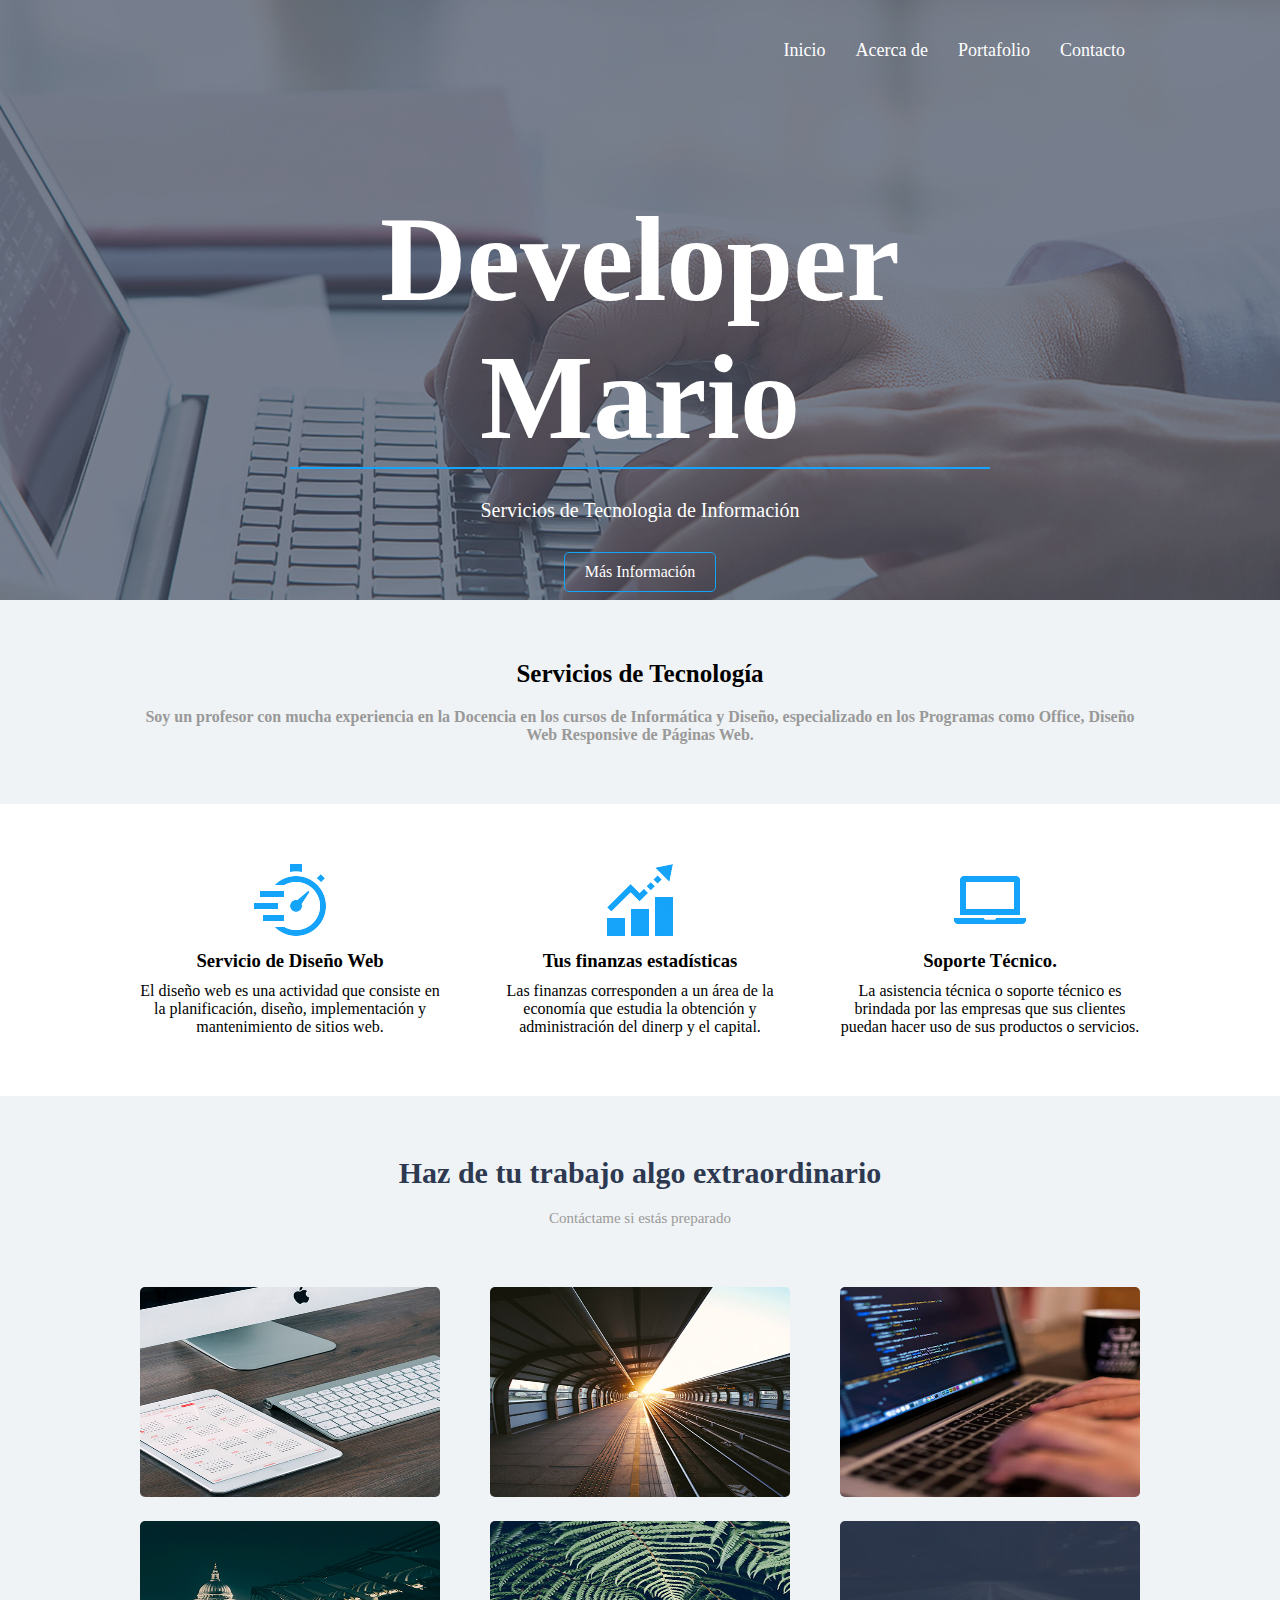
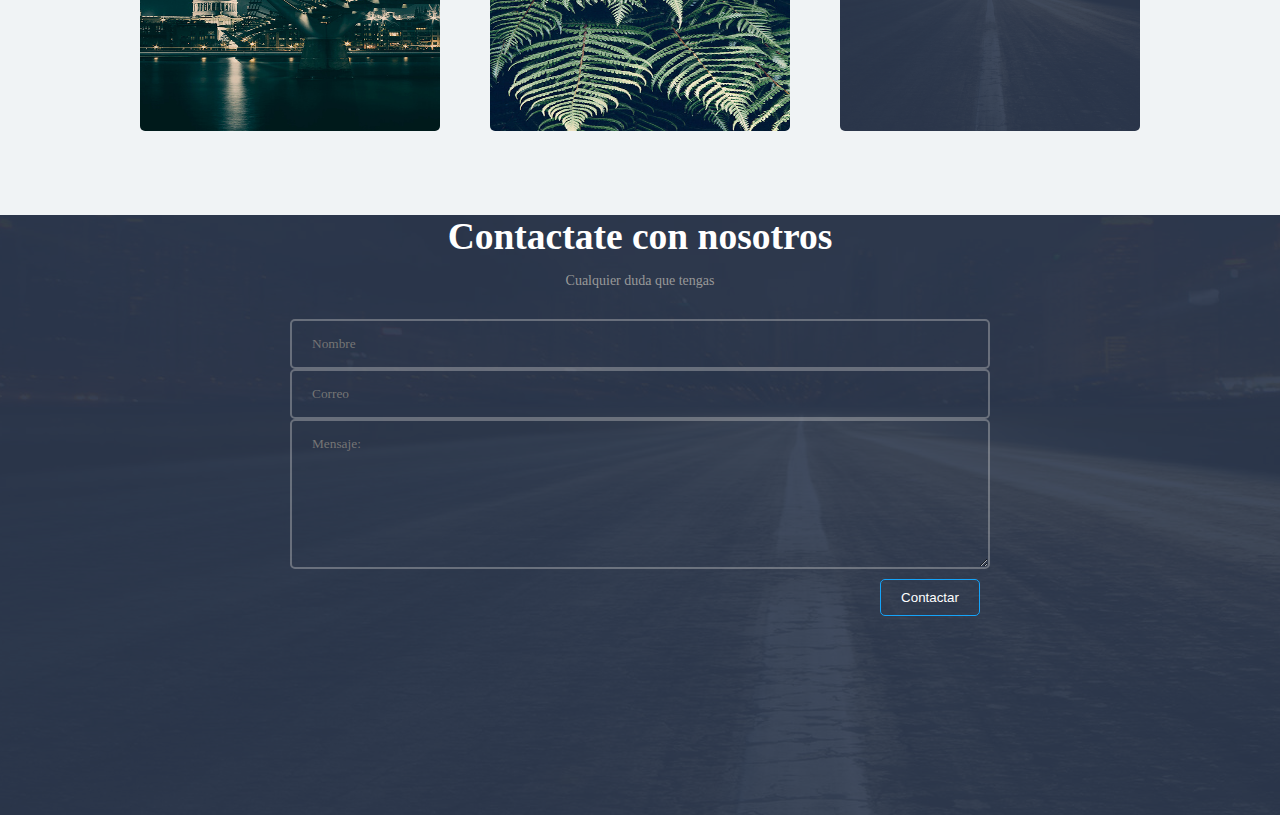
<file: index.html>
<!DOCTYPE html>
<html lang="es">
<head>
    <meta charset="UTF-8">
    <meta http-equiv="X-UA-Compatible" content="IE=edge">
    <meta name="viewport" content="width=device-width, initial-scale=1.0">
        <link rel="stylesheet" href="css/estilos.css">
    <title>Mario Jonathan | Especialista de Tecnología Web</title>
</head>
    <body>
        <header>
            <div class="contenedor">
                <nav class="menu">
                    <a href="">Inicio</a>
                    <a href="acerca.html">Acerca de</a>
                    <a href="portafolio.html">Portafolio</a>
                    <a href="contacto.html">Contacto</a>
                </nav>

                <div class="contenedor-header">
                    <h1 class="titulo-header">Developer Mario</h1>
                    <span class="linea-header"></span>
                    <h2 class="texto-header">Servicios de Tecnologia
                    <span class="desaparecer">
                    de Información</span></h2>
                    <a href="" class="action-header">Más Información</a>
                    
                </div>
            </div>
        </header>

        <main>
            <section class="quienes">
                <div class="contenedor">
                    <h3 class="quienes-titulo">Servicios de Tecnología</h3>
                    <p class="quienes-parrafo">
                        Soy un profesor con mucha experiencia en la Docencia
                        en los cursos de Informática y Diseño, especializado en los Programas como
                        Office, Diseño Web Responsive de Páginas Web.
                    </p>
                </div>
            </section>
            <section class="quehacemos">
                <div class="contenedor">
                    <div class="contenido-cajas">
                        <div class="tarjeta">
                            <img src="img/icono1.png" alt="" class="imagen-tarjeta">
                            <div class="contenido-tarjeta">
                                <h3 class="titulo-tarjeta">Servicio de Diseño Web</h3>
                                <p class="parrafo-tarjeta">
                                    El diseño web es una actividad que consiste en la planificación, diseño,
                                    implementación y mantenimiento de sitios web.
                                </p>
                            </div>
                        </div>

                        <div class="tarjeta">
                                <img src="img/icono2.png" alt="" class="imagen-tarjeta">
                                <div class="contenido-tarjeta">
                                    <h3 class="titulo-tarjeta">
                                    Tus finanzas estadísticas</h3>
                                    <p class="parrafo-tarjeta">
                                    Las finanzas corresponden a un área de la economía que estudia
                                    la obtención y administración del dinerp y el capital.
                                    </p>
                                </div>
                        </div>

                        <div class="tarjeta">
                                <img src="img/icono3.png" alt="" class="imagen-tarjeta">
                                <div class="contenido-tarjeta">
                                    <h3 class="titulo-tarjeta">
                                    Soporte Técnico.</h3>
                                    <p class="parrafo-tarjeta">
                                    La asistencia técnica o soporte técnico es brindada por las empresas que
                                    sus clientes puedan hacer uso de sus productos o servicios.
                                    </p>
                                </div>
                        </div>
                    </div>
                </div>
            </section>
            <section class="portafolio">
                <div class="contenedor">
                    <div class="portafolio-textos">
                        <h2>Haz de tu trabajo algo extraordinario</h2>
                        <p>Contáctame si estás preparado</p>
                    </div>
                    <section class="galeria">
                        <div class="fotos">
                            <img src="img/1.jpg" alt="">
                        </div>
                        <div class="fotos">
                            <img src="img/2.jpg" alt="">
                        </div>
                        <div class="fotos">
                            <img src="img/3.jpg" alt="">
                        </div>
                        <div class="fotos">
                            <img src="img/4.jpg" alt="">
                        </div>
                        <div class="fotos">
                            <img src="img/5.jpg" alt="">
                        </div>
                        <div class="fotos">
                            <img src="img/footer.png" alt="">
                        </div>
                    </section>
                </div>
            </section>
        </main>
        <footer>
            <section class="contacto">
                <div class="contenedor">
                    <div class="footer-textos">
                        <h2>Contactate con nosotros</h2>
                        <p>Cualquier duda que tengas</p>
                    </div>
                    <form action="" class="formulario" method="post">
                        <input type="text" placeholder="Nombre" id="nombre" name="nombre" required value="">
                        <input type="email" placeholder="Correo" id="correo" name="correo" required value="">
                        <textarea name="mensaje" id="mensaje" placeholder="Mensaje:"></textarea>
                            <div class="derecha">
                                <input class="boton derecha" type="submit" name="submit" value="Contactar">
                            </div>
                    </form>
                </div>
            </section>
        </footer>
    </body>
</html>
</file>
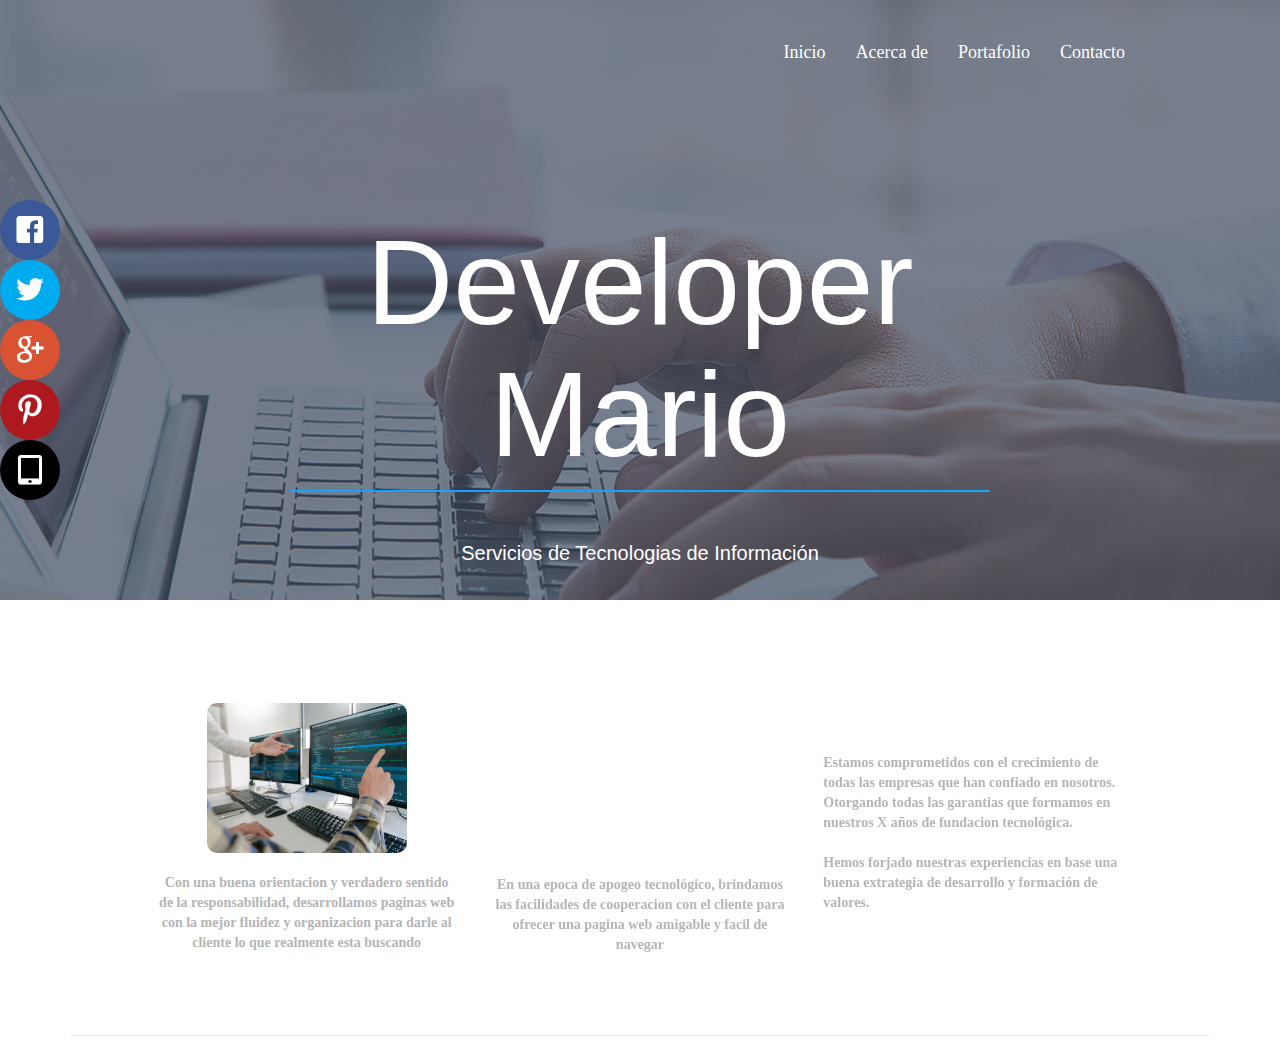
<file: acerca.html>
<!DOCTYPE html>
<html lang="en">
<head>
    <meta charset="UTF-8">
    <meta http-equiv="X-UA-Compatible" content="IE=edge">
    <meta name="viewport" content="width=device-width, initial-scale=1.0">
    <title>Portafolio Videos</title>
    <!-- Banner avisos publicitariios -->
    <link rel="stylesheet" href="css/EstilosRedesSociales.css">
    <link rel="stylesheet" href="css/fontsRedesSociales.css">
    <!-- Estilos personalizados para el banner -->
    <link rel="stylesheet" href="css/estilos.css">
    <link rel="stylesheet" href="css/acerca.css">
    <!-- BOOTSTRAP -->
    <link rel="stylesheet" href="css/bootstrap.css">
</head>
    <body>
        <header>
            <div class="contenedor">
                <nav class="menu">
                    <a href="index.html">Inicio</a>
                    <a href="acerca.html">Acerca de</a>
                    <a href="portafolio.html">Portafolio</a>
                    <a href="contacto.html">Contacto</a>
                </nav>

                <div class="contenedor-header">
                    <h1 class="titulo-header">Developer Mario</h1>
                    <span class="linea-header"></span>
                    <h2 class="texto-header">Servicios de Tecnologias
                    <span class="desaparecer">
                    de Información</span></h2>

                </div>
            </div>
        </header>
        <!-- sección VIDEOS -->
        <div class="container">
            <br>
            <br>
            <div class="social"> <!-- BARRA LATERAL -->
                <ul>
                    <li><a href="https://www.facebook.com/Idat.ActivaTuPotencial/videos/536638660435107/" target="_blanck" class="icon-facebook"></a></li>
                    <li><a href="https://twitter.com/?lang=es" target="_blanck" class="icon-twitter"></a></li>
                    <li><a href="https://www.google.com.pe/?gfe_rd=cr&ei=9ma6WJSWC8bI8AfGiq2gDQ" target="_blanck" class="icon-google"></a></li>
                    <li><a href="https://www.falabella.com.pe/falabella-pe" target="_blanck" class="icon-pinterest"></a></li>
                    <li><a href="https://www.android.com/intl/es_es/" target="_blanck" class="icon-tablet"></a></li>
                </ul>
            </div>
            <!-- SECCION CON 3 DIVISIONES-->
            <section class="acerca">
                    <div class="contenedor">
                            <div class="columna">
                                    <img class="imagen-parrafo" src="img/prog_1.jpg" width="200px" height="150px" alt="">
                                    <div>
                                        <p class="acerca-parrafo">Con una buena orientacion y verdadero sentido de la responsabilidad, desarrollamos paginas
                                            web con la mejor fluidez y organizacion para darle al cliente lo que realmente esta buscando
                                        </p>
                                    </div>
                            </div>

                            <div class="columna">
                                    <iframe class="video-parrafo" width="250" height="150" src="https://www.youtube.com/embed/M3DO5Zfk4NI" title="YouTube video player" frameborder="0" allowfullscreen></iframe>
                                    <div>
                                        <p class="acerca-parrafo">En una epoca de apogeo tecnológico, brindamos las facilidades de cooperacion con el cliente
                                            para ofrecer una pagina web amigable y facil de navegar
                                        </p>
                                    </div>
                            </div>

                            <div class="columna">
                                    <p class="historia-parrafo">Estamos comprometidos con el crecimiento de todas las empresas que han confiado en nosotros. Otorgando
                                        todas las garantias que formamos en nuestros X años de fundacion tecnológica. <br> <br> Hemos forjado nuestras experiencias en base una buena
                                        extrategia de desarrollo y formación de valores.
                                    </p>
                            </div>

                    </div>

            </section>
            <hr>
            <!-- Parte 2 -->
    
        </div>
        
    </body>
</html>
</file>
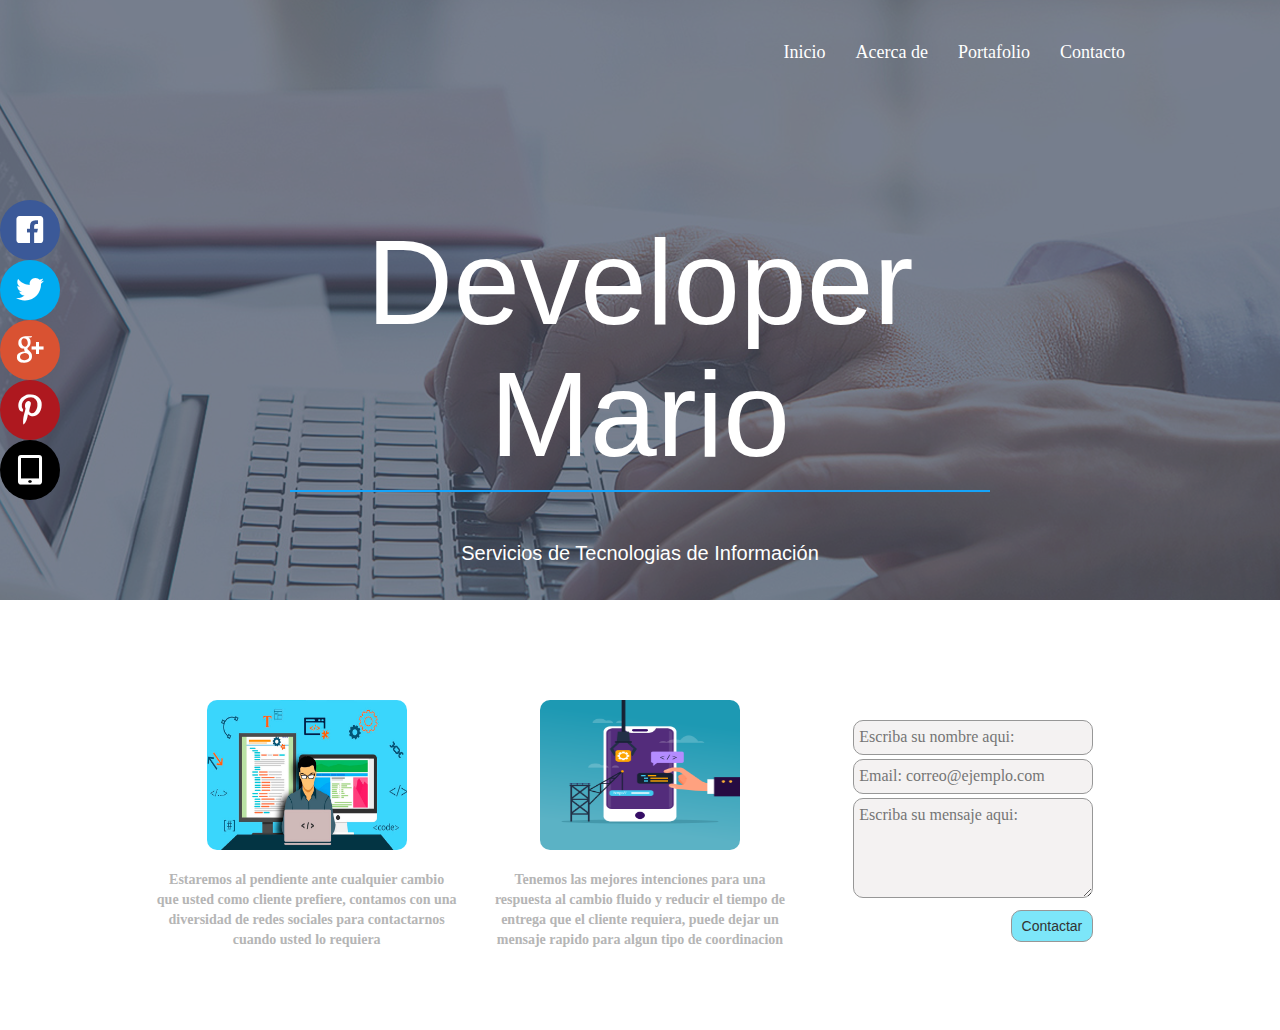
<file: contacto.html>
<!DOCTYPE html>
<html lang="en">
<head>
    <meta charset="UTF-8">
    <meta http-equiv="X-UA-Compatible" content="IE=edge">
    <meta name="viewport" content="width=device-width, initial-scale=1.0">
    <title>Portafolio Videos</title>
    <!-- Banner avisos publicitariios -->
    <link rel="stylesheet" href="css/EstilosRedesSociales.css">
    <link rel="stylesheet" href="css/fontsRedesSociales.css">
    <!-- Estilos personalizados para el banner -->
    <link rel="stylesheet" href="css/estilos.css">
    <link rel="stylesheet" href="css/acerca.css">
    <link rel="stylesheet" href="css/contacto.css">
    <!-- BOOTSTRAP -->
    <link rel="stylesheet" href="css/bootstrap.css">
</head>
    <body>
        <header>
            <div class="contenedor">
                <nav class="menu">
                    <a href="index.html">Inicio</a>
                    <a href="acerca.html">Acerca de</a>
                    <a href="portafolio.html">Portafolio</a>
                    <a href="contacto.html">Contacto</a>
                </nav>

                <div class="contenedor-header">
                    <h1 class="titulo-header">Developer Mario</h1>
                    <span class="linea-header"></span>
                    <h2 class="texto-header">Servicios de Tecnologias
                    <span class="desaparecer">
                    de Información</span></h2>

                </div>
            </div>
        </header>
        <!-- sección VIDEOS -->
        <div class="container">
            <br>
            <br>
            <div class="social"> <!-- BARRA LATERAL -->
                <ul>
                    <li><a href="https://www.facebook.com/Idat.ActivaTuPotencial/videos/536638660435107/" target="_blanck" class="icon-facebook"></a></li>
                    <li><a href="https://twitter.com/?lang=es" target="_blanck" class="icon-twitter"></a></li>
                    <li><a href="https://www.google.com.pe/?gfe_rd=cr&ei=9ma6WJSWC8bI8AfGiq2gDQ" target="_blanck" class="icon-google"></a></li>
                    <li><a href="https://www.falabella.com.pe/falabella-pe" target="_blanck" class="icon-pinterest"></a></li>
                    <li><a href="https://www.android.com/intl/es_es/" target="_blanck" class="icon-tablet"></a></li>
                </ul>
            </div>
            <!-- SECCION CON 3 DIVISIONES-->
            <section class="acerca">
                    <div class="contenedor">
                            <div class="columna">
                                    <img class="imagen-parrafo" src="img/cont_1.jpg" width="200px" height="150px" alt="">
                                    <div>
                                        <p class="acerca-parrafo">Estaremos al pendiente ante cualquier cambio que usted como cliente
                                            prefiere, contamos con una diversidad de redes sociales para contactarnos cuando usted lo requiera
                                        </p>
                                    </div>
                            </div>

                            <div class="columna">
                                    <img class="imagen-parrafo" src="img/cont_2.png" width="200px" height="150px" alt="">
                                    <div>
                                        <p class="acerca-parrafo">Tenemos las mejores intenciones para una respuesta al cambio fluido y reducir
                                            el tiempo de entrega que el cliente requiera, puede dejar un mensaje rapido para algun tipo de coordinacion
                                        </p>
                                    </div>
                            </div>
                            <!-- FORMULARIO EN LA COLUMNA FINAL -->
                            <div class="columna">
                                    <form class="formulario">
                                            <input type="text" name="nombre" id="Nombre" placeholder="Escriba su nombre aqui:" required value="">
                                            <input type="email" name="email" id="Email" placeholder="Email: correo@ejemplo.com" required value="">
                                            <textarea name="mensaje" id="mensaje" placeholder="Escriba su mensaje aqui:" required value=""></textarea>
                                                <div class="derecha">
                                                    <input class="boton" type="submit" name="submit" value="Contactar">
                                                </div>
                                    </form>
                            </div>
                    </div>
            </section>
        </div>
        
    </body>
</html>
</file>
<file: css/estilos.css>
*
{
    margin: 0;
    padding: 0;
    box-sizing: border-box;
}

body
{
    background: #fff;
    font-family:  "lato";
    font-size: 16px;
}

.contenedor
{
    width: 90%;
    max-width: 1000px;
    overflow: hidden;
    margin: auto;
}

header
{
    background-image: url('../img/portada.png');
    height: 600px;
    background-repeat: no-repeat;
    background-position: center;
    background-attachment: cover;
}

header .menu
{
    margin: 30px 0;
    display: flex;
    justify-content: flex-end;
    flex-wrap: wrap;
}

header .menu a.hover
{
    text-decoration: underline;
}

header .menu a
{
    font-size: 18px;
    font-family: "lato";
    font-weight: 300;
    display: inline-block;
    padding: 10px 0;
    margin: 0  15px;
    color: #fff;
    text-decoration: none;    
}

header .contenedor-header
{
    margin: 120px;
    display: flex;
    flex-direction: column;
    flex-wrap: wrap;
    justify-content: center;
    align-content: center;
}

header .contenedor-header .titulo-header
{
    font-size: 120px;
    text-align: center;
    color: #fff;
    text-align: center;
}

header .contenedor-header .linea-header
{
    width: 700px;
    margin: auto;
    height: 2px;
    background: #15a4fa;
    margin-bottom: 30px;
    text-align: center;
}

header .contenedor-header .texto-header
{
    color: #fff;
    font-weight: 300;
    margin-bottom: 30px;
    font-size: 20px;
    text-align: center;
}

header .contenedor-header .action-header
{
    display: inline-block;
    margin: auto;
    color: #fff;
    text-decoration: none;
    border: 1px solid #15a4fa;
    padding: 10px 20px;
    border-radius: 5px;
}

header .contenedor-header .action-header:hover
{
    background: #15a4fa;
    color: #fff;
}

main .quienes
{
    background:  #f0f3f5;
    padding: 60px 0;
}

main .quienes .quienes-titulo
{
    color: #000;
    font-size: 25px;
    text-align: center;
    margin-bottom: 20px;
}

main .quienes .quienes-parrafo
{
    text-align: center;
    color: #999999;
    font-weight: 600;
}

main .quehacemos
{
    margin: 60px 0;
}

main .contenido-cajas
{
    display: flex;
    justify-content: space-between;
    flex-wrap: wrap;
}

main .contenido-cajas .tarjeta
{
    width: 30%;
    text-align: center;
}

main .contenido-cajas .tarjeta .contenido-tarjeta .titulo-tarjeta
{
    margin: 10px 0;
}

main .portafolio
{
    background: #f0f3f5;
    padding: 60px 0;
}

main .portafolio .portafolio-textos
{
    text-align: center;
    margin-bottom: 60px;
    color: #2d3950;
    font-size: 20px;
}

main .portafolio .portafolio-textos p
{
    color: #999999;
    font-size: 15px;
    margin: 20px 0 0 0;

}

main .portafolio .galeria
{
    display: flex;
    justify-content: space-between;
    flex-wrap: wrap;
}

main .portafolio .galeria .fotos
{
    width: 30%;
    margin-bottom: 20px;
}

main .portafolio .galeria .fotos img
{
    width: 100%;
    height: 210px;
    border-radius: 5px;
}

main .portafolio .galeria .fotos img:hover
{
    opacity: 0.6;
    cursor: pointer;
}

footer .contacto
{
    height: 600px;
    background-image: url(../img/footer.png);
}

footer .footer-textos
{
    text-align: center;
    color: #fff;
    font-size: 25px;
}

footer .footer-textos p
{
    font-size: 14px;
    margin: 15px 0 30px 0;
    color: #999999;
}

form
{
    display: flex;
    flex-direction: column;
    margin: auto;
    width: 70%;
}

footer .contacto input[type="text"], footer .contacto input[type="email"],
footer .contacto textarea
{
    width: 100%;
    margin: 5pxs 0;
    padding: 15px 20px;
    background: none;
    border-radius: 5px;
    color: rgb(204, 204, 204);
    border: 2px solid rgba(204, 204, 204, 0.383);
    font-family: "lato";
    font-weight: 300;
}

footer .contacto textarea
{
    height: 150px;
    max-height: 150px;
    max-width: 100%;
    min-width: 100%;
    min-height: 150px;
}

.derecha
{
    display: flex;
    justify-content: flex-end;
}

footer .contacto input[type="submit"]
{
    display: block;
    width: 100px;
    margin: 10px;
    padding: 10px 15px;
    background: none;
    border: 1px solid #15a4fa;
    border-radius: 5px;
    color: #fff;
    cursor: pointer;
    float: right;
}

footer .contacto input[type="submit"]:hover
{
    background: #15a4fa;
    color: #fff;
}

.footer /*no se ven cambio con este estilo*/
{
    height: 200px;
    background-color: #000;
}
/*medida de moviles horizontales tables verticales: screen pantalla and=y*/
@media screen and (max-width:760px)
{
    header .menu
    {
        justify-content: center;
        background: rgb(141, 109, 50);
    }

    header .contenedor-header .texto-header
    {
        font-size: 18px;
        background: rgb(68, 68, 104);
    }

    header .contenedor-header .texto-header .desaparecer
    {
        display: none;
    }
}

@media screen and (max-width:630px)
{
    header .contenedor-header .titulo-header
    {
        font-size: 80px;
    }

    header .contenedor-header .linea-header
    {
        width: 400px;
    }

    main .portafolio .galeria .fotos
    {
        width: 49%; 
    }
}

@media screen and (max-width:500px)
{
    header .contenedor-header .titulo-header
    {
        font-size: 40px;
    }

    main .quehacemos .contenido-cajas .tarjeta
    {
        width: 48%;
    }

    main .contenido-cajas
    {
        justify-content: center;
    }

    main .quehacemos .contenido-cajas
    {
        margin: 20px 0;
    }
}

@media screen and (max-width:350px)
{
    main .quehacemos .contenido-cajas .tarjeta
    {
        width: 98%;
    }

    header .contenedor-header .texto-header
    {
        font-size: 15pxs;
    }
}
</file>
<file: css/EstilosRedesSociales.css>
@charset "utf-8";
/* CSS Document */

*{
	margin:0;
	padding:0;
	-webkit-box-sizing: border-box;
	-moz-box-sizing:border-box;
	box-sizing:border-box;
}

.social{
	position:fixed;
	left:0;
	top:200px;
	z-index:2000;	
		
}

.social ul{
	list-style:none;	
	
}

.social ul li a{
	display:inline-block;
	color: 	#fff;
	background:#000;
	padding: 15px 15px;
	text-decoration:none;
	-webkit-transition:all 500ms ease;
	-o-transition:all 500ms ease;
	transition:all 500ms ease;
	border-radius: 50px;
	font-size: 30px;
	-ms-zoom-animation: 20%;
	
	
}

.social ul li .icon-facebook{background:#3B5998;}
.social ul li .icon-twitter{background:#00ABF0;}
.social ul li .icon-google{background:#D95232;}
.social ul li .icon-pinterest{background:#AE181F;}
.social ul li .icon-mail{background:#666666;}

.social ul li a:hover{
	padding: 10px 30px;
	background:#000;
	
}
</file>
<file: css/fontsRedesSociales.css>
@font-face {
  font-family: 'icomoon';
  src:  url('fonts/icomoon.eot?q1pa5y');
  src:  url('fonts/icomoon.eot?q1pa5y#iefix') format('embedded-opentype'),
    url('fonts/icomoon.ttf?q1pa5y') format('truetype'),
    url('fonts/icomoon.woff?q1pa5y') format('woff'),
    url('fonts/icomoon.svg?q1pa5y#icomoon') format('svg');
  font-weight: normal;
  font-style: normal;
}

[class^="icon-"], [class*=" icon-"] {
  /* use !important to prevent issues with browser extensions that change fonts */
  font-family: 'icomoon' !important;
  speak: none;
  font-style: normal;
  font-weight: normal;
  font-variant: normal;
  text-transform: none;
  line-height: 1;

  /* Better Font Rendering =========== */
  -webkit-font-smoothing: antialiased;
  -moz-osx-font-smoothing: grayscale;
}

.icon-add-to-list:before {
  content: "\e900";
}
.icon-classic-computer:before {
  content: "\e901";
}
.icon-controller-fast-backward:before {
  content: "\e902";
}
.icon-creative-commons-attribution:before {
  content: "\e903";
}
.icon-creative-commons-noderivs:before {
  content: "\e904";
}
.icon-creative-commons-noncommercial-eu:before {
  content: "\e905";
}
.icon-creative-commons-noncommercial-us:before {
  content: "\e906";
}
.icon-creative-commons-public-domain:before {
  content: "\e907";
}
.icon-creative-commons-remix:before {
  content: "\e908";
}
.icon-creative-commons-share:before {
  content: "\e909";
}
.icon-creative-commons-sharealike:before {
  content: "\e90a";
}
.icon-creative-commons:before {
  content: "\e90b";
}
.icon-document-landscape:before {
  content: "\e90c";
}
.icon-remove-user:before {
  content: "\e90d";
}
.icon-warning:before {
  content: "\e90e";
}
.icon-arrow-bold-down:before {
  content: "\e90f";
}
.icon-arrow-bold-left:before {
  content: "\e910";
}
.icon-arrow-bold-right:before {
  content: "\e911";
}
.icon-arrow-bold-up:before {
  content: "\e912";
}
.icon-arrow-down:before {
  content: "\e913";
}
.icon-arrow-left:before {
  content: "\e914";
}
.icon-arrow-long-down:before {
  content: "\e915";
}
.icon-arrow-long-left:before {
  content: "\e916";
}
.icon-arrow-long-right:before {
  content: "\e917";
}
.icon-arrow-long-up:before {
  content: "\e918";
}
.icon-arrow-right:before {
  content: "\e919";
}
.icon-arrow-up:before {
  content: "\e91a";
}
.icon-arrow-with-circle-down:before {
  content: "\e91b";
}
.icon-arrow-with-circle-left:before {
  content: "\e91c";
}
.icon-arrow-with-circle-right:before {
  content: "\e91d";
}
.icon-arrow-with-circle-up:before {
  content: "\e91e";
}
.icon-bookmark:before {
  content: "\e91f";
}
.icon-bookmarks:before {
  content: "\e920";
}
.icon-chevron-down:before {
  content: "\e921";
}
.icon-chevron-left:before {
  content: "\e922";
}
.icon-chevron-right:before {
  content: "\e923";
}
.icon-chevron-small-down:before {
  content: "\e924";
}
.icon-chevron-small-left:before {
  content: "\e925";
}
.icon-chevron-small-right:before {
  content: "\e926";
}
.icon-chevron-small-up:before {
  content: "\e927";
}
.icon-chevron-thin-down:before {
  content: "\e928";
}
.icon-chevron-thin-left:before {
  content: "\e929";
}
.icon-chevron-thin-right:before {
  content: "\e92a";
}
.icon-chevron-thin-up:before {
  content: "\e92b";
}
.icon-chevron-up:before {
  content: "\e92c";
}
.icon-chevron-with-circle-down:before {
  content: "\e92d";
}
.icon-chevron-with-circle-left:before {
  content: "\e92e";
}
.icon-chevron-with-circle-right:before {
  content: "\e92f";
}
.icon-chevron-with-circle-up:before {
  content: "\e930";
}
.icon-cloud:before {
  content: "\e931";
}
.icon-controller-fast-forward:before {
  content: "\e932";
}
.icon-controller-jump-to-start:before {
  content: "\e933";
}
.icon-controller-next:before {
  content: "\e934";
}
.icon-controller-paus:before {
  content: "\e935";
}
.icon-controller-play:before {
  content: "\e936";
}
.icon-controller-record:before {
  content: "\e937";
}
.icon-controller-stop:before {
  content: "\e938";
}
.icon-controller-volume:before {
  content: "\e939";
}
.icon-dot-single:before {
  content: "\e93a";
}
.icon-dots-three-horizontal:before {
  content: "\e93b";
}
.icon-dots-three-vertical:before {
  content: "\e93c";
}
.icon-dots-two-horizontal:before {
  content: "\e93d";
}
.icon-dots-two-vertical:before {
  content: "\e93e";
}
.icon-download:before {
  content: "\e93f";
}
.icon-emoji-flirt:before {
  content: "\e940";
}
.icon-flow-branch:before {
  content: "\e941";
}
.icon-flow-cascade:before {
  content: "\e942";
}
.icon-flow-line:before {
  content: "\e943";
}
.icon-flow-parallel:before {
  content: "\e944";
}
.icon-flow-tree:before {
  content: "\e945";
}
.icon-install:before {
  content: "\e946";
}
.icon-layers:before {
  content: "\e947";
}
.icon-open-book:before {
  content: "\e948";
}
.icon-resize-100:before {
  content: "\e949";
}
.icon-resize-full-screen:before {
  content: "\e94a";
}
.icon-save:before {
  content: "\e94b";
}
.icon-select-arrows:before {
  content: "\e94c";
}
.icon-sound-mute:before {
  content: "\e94d";
}
.icon-sound:before {
  content: "\e94e";
}
.icon-trash:before {
  content: "\e94f";
}
.icon-triangle-down:before {
  content: "\e950";
}
.icon-triangle-left:before {
  content: "\e951";
}
.icon-triangle-right:before {
  content: "\e952";
}
.icon-triangle-up:before {
  content: "\e953";
}
.icon-uninstall:before {
  content: "\e954";
}
.icon-upload-to-cloud:before {
  content: "\e955";
}
.icon-upload:before {
  content: "\e956";
}
.icon-add-user:before {
  content: "\e957";
}
.icon-address:before {
  content: "\e958";
}
.icon-adjust:before {
  content: "\e959";
}
.icon-air:before {
  content: "\e95a";
}
.icon-aircraft-landing:before {
  content: "\e95b";
}
.icon-aircraft-take-off:before {
  content: "\e95c";
}
.icon-aircraft:before {
  content: "\e95d";
}
.icon-align-bottom:before {
  content: "\e95e";
}
.icon-align-horizontal-middle:before {
  content: "\e95f";
}
.icon-align-left:before {
  content: "\e960";
}
.icon-align-right:before {
  content: "\e961";
}
.icon-align-top:before {
  content: "\e962";
}
.icon-align-vertical-middle:before {
  content: "\e963";
}
.icon-archive:before {
  content: "\e964";
}
.icon-area-graph:before {
  content: "\e965";
}
.icon-attachment:before {
  content: "\e966";
}
.icon-awareness-ribbon:before {
  content: "\e967";
}
.icon-back-in-time:before {
  content: "\e968";
}
.icon-back:before {
  content: "\e969";
}
.icon-bar-graph:before {
  content: "\e96a";
}
.icon-battery:before {
  content: "\e96b";
}
.icon-beamed-note:before {
  content: "\e96c";
}
.icon-bell:before {
  content: "\e96d";
}
.icon-blackboard:before {
  content: "\e96e";
}
.icon-block:before {
  content: "\e96f";
}
.icon-book:before {
  content: "\e970";
}
.icon-bowl:before {
  content: "\e971";
}
.icon-box:before {
  content: "\e972";
}
.icon-briefcase:before {
  content: "\e973";
}
.icon-browser:before {
  content: "\e974";
}
.icon-brush:before {
  content: "\e975";
}
.icon-bucket:before {
  content: "\e976";
}
.icon-cake:before {
  content: "\e977";
}
.icon-calculator:before {
  content: "\e978";
}
.icon-calendar:before {
  content: "\e979";
}
.icon-camera:before {
  content: "\e97a";
}
.icon-ccw:before {
  content: "\e97b";
}
.icon-chat:before {
  content: "\e97c";
}
.icon-check:before {
  content: "\e97d";
}
.icon-circle-with-cross:before {
  content: "\e97e";
}
.icon-circle-with-minus:before {
  content: "\e97f";
}
.icon-circle-with-plus:before {
  content: "\e980";
}
.icon-circle:before {
  content: "\e981";
}
.icon-circular-graph:before {
  content: "\e982";
}
.icon-clapperboard:before {
  content: "\e983";
}
.icon-clipboard:before {
  content: "\e984";
}
.icon-clock:before {
  content: "\e985";
}
.icon-code:before {
  content: "\e986";
}
.icon-cog:before {
  content: "\e987";
}
.icon-colours:before {
  content: "\e988";
}
.icon-compass:before {
  content: "\e989";
}
.icon-copy:before {
  content: "\e98a";
}
.icon-credit-card:before {
  content: "\e98b";
}
.icon-credit:before {
  content: "\e98c";
}
.icon-cross:before {
  content: "\e98d";
}
.icon-cup:before {
  content: "\e98e";
}
.icon-cw:before {
  content: "\e98f";
}
.icon-cycle:before {
  content: "\e990";
}
.icon-database:before {
  content: "\e991";
}
.icon-dial-pad:before {
  content: "\e992";
}
.icon-direction:before {
  content: "\e993";
}
.icon-document:before {
  content: "\e994";
}
.icon-documents:before {
  content: "\e995";
}
.icon-drink:before {
  content: "\e996";
}
.icon-drive:before {
  content: "\e997";
}
.icon-drop:before {
  content: "\e998";
}
.icon-edit:before {
  content: "\e999";
}
.icon-email:before {
  content: "\e99a";
}
.icon-emoji-happy:before {
  content: "\e99b";
}
.icon-emoji-neutral:before {
  content: "\e99c";
}
.icon-emoji-sad:before {
  content: "\e99d";
}
.icon-erase:before {
  content: "\e99e";
}
.icon-eraser:before {
  content: "\e99f";
}
.icon-export:before {
  content: "\e9a0";
}
.icon-eye:before {
  content: "\e9a1";
}
.icon-feather:before {
  content: "\e9a2";
}
.icon-flag:before {
  content: "\e9a3";
}
.icon-flash:before {
  content: "\e9a4";
}
.icon-flashlight:before {
  content: "\e9a5";
}
.icon-flat-brush:before {
  content: "\e9a6";
}
.icon-folder-images:before {
  content: "\e9a7";
}
.icon-folder-music:before {
  content: "\e9a8";
}
.icon-folder-video:before {
  content: "\e9a9";
}
.icon-folder:before {
  content: "\e9aa";
}
.icon-forward:before {
  content: "\e9ab";
}
.icon-funnel:before {
  content: "\e9ac";
}
.icon-game-controller:before {
  content: "\e9ad";
}
.icon-gauge:before {
  content: "\e9ae";
}
.icon-globe:before {
  content: "\e9af";
}
.icon-graduation-cap:before {
  content: "\e9b0";
}
.icon-grid:before {
  content: "\e9b1";
}
.icon-hair-cross:before {
  content: "\e9b2";
}
.icon-hand:before {
  content: "\e9b3";
}
.icon-heart-outlined:before {
  content: "\e9b4";
}
.icon-heart:before {
  content: "\e9b5";
}
.icon-help-with-circle:before {
  content: "\e9b6";
}
.icon-help:before {
  content: "\e9b7";
}
.icon-home:before {
  content: "\e9b8";
}
.icon-hour-glass:before {
  content: "\e9b9";
}
.icon-image-inverted:before {
  content: "\e9ba";
}
.icon-image:before {
  content: "\e9bb";
}
.icon-images:before {
  content: "\e9bc";
}
.icon-inbox:before {
  content: "\e9bd";
}
.icon-infinity:before {
  content: "\e9be";
}
.icon-info-with-circle:before {
  content: "\e9bf";
}
.icon-info:before {
  content: "\e9c0";
}
.icon-key:before {
  content: "\e9c1";
}
.icon-keyboard:before {
  content: "\e9c2";
}
.icon-lab-flask:before {
  content: "\e9c3";
}
.icon-landline:before {
  content: "\e9c4";
}
.icon-language:before {
  content: "\e9c5";
}
.icon-laptop:before {
  content: "\e9c6";
}
.icon-leaf:before {
  content: "\e9c7";
}
.icon-level-down:before {
  content: "\e9c8";
}
.icon-level-up:before {
  content: "\e9c9";
}
.icon-lifebuoy:before {
  content: "\e9ca";
}
.icon-light-bulb:before {
  content: "\e9cb";
}
.icon-light-down:before {
  content: "\e9cc";
}
.icon-light-up:before {
  content: "\e9cd";
}
.icon-line-graph:before {
  content: "\e9ce";
}
.icon-link:before {
  content: "\e9cf";
}
.icon-list:before {
  content: "\e9d0";
}
.icon-location-pin:before {
  content: "\e9d1";
}
.icon-location:before {
  content: "\e9d2";
}
.icon-lock-open:before {
  content: "\e9d3";
}
.icon-lock:before {
  content: "\e9d4";
}
.icon-log-out:before {
  content: "\e9d5";
}
.icon-login:before {
  content: "\e9d6";
}
.icon-loop:before {
  content: "\e9d7";
}
.icon-magnet:before {
  content: "\e9d8";
}
.icon-magnifying-glass:before {
  content: "\e9d9";
}
.icon-mail:before {
  content: "\e9da";
}
.icon-man:before {
  content: "\e9db";
}
.icon-map:before {
  content: "\e9dc";
}
.icon-mask:before {
  content: "\e9dd";
}
.icon-medal:before {
  content: "\e9de";
}
.icon-megaphone:before {
  content: "\e9df";
}
.icon-menu:before {
  content: "\e9e0";
}
.icon-message:before {
  content: "\e9e1";
}
.icon-mic:before {
  content: "\e9e2";
}
.icon-minus:before {
  content: "\e9e3";
}
.icon-mobile:before {
  content: "\e9e4";
}
.icon-modern-mic:before {
  content: "\e9e5";
}
.icon-moon:before {
  content: "\e9e6";
}
.icon-mouse:before {
  content: "\e9e7";
}
.icon-music:before {
  content: "\e9e8";
}
.icon-network:before {
  content: "\e9e9";
}
.icon-new-message:before {
  content: "\e9ea";
}
.icon-new:before {
  content: "\e9eb";
}
.icon-news:before {
  content: "\e9ec";
}
.icon-note:before {
  content: "\e9ed";
}
.icon-notification:before {
  content: "\e9ee";
}
.icon-old-mobile:before {
  content: "\e9ef";
}
.icon-old-phone:before {
  content: "\e9f0";
}
.icon-palette:before {
  content: "\e9f1";
}
.icon-paper-plane:before {
  content: "\e9f2";
}
.icon-pencil:before {
  content: "\e9f3";
}
.icon-phone:before {
  content: "\e9f4";
}
.icon-pie-chart:before {
  content: "\e9f5";
}
.icon-pin:before {
  content: "\e9f6";
}
.icon-plus:before {
  content: "\e9f7";
}
.icon-popup:before {
  content: "\e9f8";
}
.icon-power-plug:before {
  content: "\e9f9";
}
.icon-price-ribbon:before {
  content: "\e9fa";
}
.icon-price-tag:before {
  content: "\e9fb";
}
.icon-print:before {
  content: "\e9fc";
}
.icon-progress-empty:before {
  content: "\e9fd";
}
.icon-progress-full:before {
  content: "\e9fe";
}
.icon-progress-one:before {
  content: "\e9ff";
}
.icon-progress-two:before {
  content: "\ea00";
}
.icon-publish:before {
  content: "\ea01";
}
.icon-quote:before {
  content: "\ea02";
}
.icon-radio:before {
  content: "\ea03";
}
.icon-reply-all:before {
  content: "\ea04";
}
.icon-reply:before {
  content: "\ea05";
}
.icon-retweet:before {
  content: "\ea06";
}
.icon-rocket:before {
  content: "\ea07";
}
.icon-round-brush:before {
  content: "\ea08";
}
.icon-rss:before {
  content: "\ea09";
}
.icon-ruler:before {
  content: "\ea0a";
}
.icon-scissors:before {
  content: "\ea0b";
}
.icon-share-alternitive:before {
  content: "\ea0c";
}
.icon-share:before {
  content: "\ea0d";
}
.icon-shareable:before {
  content: "\ea0e";
}
.icon-shield:before {
  content: "\ea0f";
}
.icon-shop:before {
  content: "\ea10";
}
.icon-shopping-bag:before {
  content: "\ea11";
}
.icon-shopping-basket:before {
  content: "\ea12";
}
.icon-shopping-cart:before {
  content: "\ea13";
}
.icon-shuffle:before {
  content: "\ea14";
}
.icon-signal:before {
  content: "\ea15";
}
.icon-sound-mix:before {
  content: "\ea16";
}
.icon-sports-club:before {
  content: "\ea17";
}
.icon-spreadsheet:before {
  content: "\ea18";
}
.icon-squared-cross:before {
  content: "\ea19";
}
.icon-squared-minus:before {
  content: "\ea1a";
}
.icon-squared-plus:before {
  content: "\ea1b";
}
.icon-star-outlined:before {
  content: "\ea1c";
}
.icon-star:before {
  content: "\ea1d";
}
.icon-stopwatch:before {
  content: "\ea1e";
}
.icon-suitcase:before {
  content: "\ea1f";
}
.icon-swap:before {
  content: "\ea20";
}
.icon-sweden:before {
  content: "\ea21";
}
.icon-switch:before {
  content: "\ea22";
}
.icon-tablet:before {
  content: "\ea23";
}
.icon-tag:before {
  content: "\ea24";
}
.icon-text-document-inverted:before {
  content: "\ea25";
}
.icon-text-document:before {
  content: "\ea26";
}
.icon-text:before {
  content: "\ea27";
}
.icon-thermometer:before {
  content: "\ea28";
}
.icon-thumbs-down:before {
  content: "\ea29";
}
.icon-thumbs-up:before {
  content: "\ea2a";
}
.icon-thunder-cloud:before {
  content: "\ea2b";
}
.icon-ticket:before {
  content: "\ea2c";
}
.icon-time-slot:before {
  content: "\ea2d";
}
.icon-tools:before {
  content: "\ea2e";
}
.icon-traffic-cone:before {
  content: "\ea2f";
}
.icon-tree:before {
  content: "\ea30";
}
.icon-trophy:before {
  content: "\ea31";
}
.icon-tv:before {
  content: "\ea32";
}
.icon-typing:before {
  content: "\ea33";
}
.icon-unread:before {
  content: "\ea34";
}
.icon-untag:before {
  content: "\ea35";
}
.icon-user:before {
  content: "\ea36";
}
.icon-users:before {
  content: "\ea37";
}
.icon-v-card:before {
  content: "\ea38";
}
.icon-video:before {
  content: "\ea39";
}
.icon-vinyl:before {
  content: "\ea3a";
}
.icon-voicemail:before {
  content: "\ea3b";
}
.icon-wallet:before {
  content: "\ea3c";
}
.icon-water:before {
  content: "\ea3d";
}
.icon-500px-with-circle:before {
  content: "\ea3e";
}
.icon-500px:before {
  content: "\ea3f";
}
.icon-basecamp:before {
  content: "\ea40";
}
.icon-behance:before {
  content: "\ea41";
}
.icon-creative-cloud:before {
  content: "\ea42";
}
.icon-dropbox:before {
  content: "\ea43";
}
.icon-evernote:before {
  content: "\ea44";
}
.icon-flattr:before {
  content: "\ea45";
}
.icon-foursquare:before {
  content: "\ea46";
}
.icon-google-drive:before {
  content: "\ea47";
}
.icon-google-hangouts:before {
  content: "\ea48";
}
.icon-grooveshark:before {
  content: "\ea49";
}
.icon-icloud:before {
  content: "\ea4a";
}
.icon-mixi:before {
  content: "\ea4b";
}
.icon-onedrive:before {
  content: "\ea4c";
}
.icon-paypal:before {
  content: "\ea4d";
}
.icon-picasa:before {
  content: "\ea4e";
}
.icon-qq:before {
  content: "\ea4f";
}
.icon-rdio-with-circle:before {
  content: "\ea50";
}
.icon-renren:before {
  content: "\ea51";
}
.icon-scribd:before {
  content: "\ea52";
}
.icon-sina-weibo:before {
  content: "\ea53";
}
.icon-skype-with-circle:before {
  content: "\ea54";
}
.icon-skype:before {
  content: "\ea55";
}
.icon-slideshare:before {
  content: "\ea56";
}
.icon-smashing:before {
  content: "\ea57";
}
.icon-soundcloud:before {
  content: "\ea58";
}
.icon-spotify-with-circle:before {
  content: "\ea59";
}
.icon-spotify:before {
  content: "\ea5a";
}
.icon-swarm:before {
  content: "\ea5b";
}
.icon-vine-with-circle:before {
  content: "\ea5c";
}
.icon-vine:before {
  content: "\ea5d";
}
.icon-vk-alternitive:before {
  content: "\ea5e";
}
.icon-vk-with-circle:before {
  content: "\ea5f";
}
.icon-vk:before {
  content: "\ea60";
}
.icon-xing-with-circle:before {
  content: "\ea61";
}
.icon-xing:before {
  content: "\ea62";
}
.icon-yelp:before {
  content: "\ea63";
}
.icon-dribbble-with-circle:before {
  content: "\ea64";
}
.icon-dribbble:before {
  content: "\ea65";
}
.icon-facebook-with-circle:before {
  content: "\ea66";
}
.icon-facebook:before {
  content: "\ea67";
}
.icon-flickr-with-circle:before {
  content: "\ea68";
}
.icon-flickr:before {
  content: "\ea69";
}
.icon-github-with-circle:before {
  content: "\ea6a";
}
.icon-github:before {
  content: "\ea6b";
}
.icon-google-with-circle:before {
  content: "\ea6c";
}
.icon-google:before {
  content: "\ea6d";
}
.icon-instagram-with-circle:before {
  content: "\ea6e";
}
.icon-instagram:before {
  content: "\ea6f";
}
.icon-lastfm-with-circle:before {
  content: "\ea70";
}
.icon-lastfm:before {
  content: "\ea71";
}
.icon-linkedin-with-circle:before {
  content: "\ea72";
}
.icon-linkedin:before {
  content: "\ea73";
}
.icon-pinterest-with-circle:before {
  content: "\ea74";
}
.icon-pinterest:before {
  content: "\ea75";
}
.icon-rdio:before {
  content: "\ea76";
}
.icon-stumbleupon-with-circle:before {
  content: "\ea77";
}
.icon-stumbleupon:before {
  content: "\ea78";
}
.icon-tumblr-with-circle:before {
  content: "\ea79";
}
.icon-tumblr:before {
  content: "\ea7a";
}
.icon-twitter-with-circle:before {
  content: "\ea7b";
}
.icon-twitter:before {
  content: "\ea7c";
}
.icon-vimeo-with-circle:before {
  content: "\ea7d";
}
.icon-vimeo:before {
  content: "\ea7e";
}
.icon-youtube-with-circle:before {
  content: "\ea7f";
}
.icon-youtube:before {
  content: "\ea80";
}
</file>
<file: css/acerca.css>
section.acerca
{
    margin: 60px 0;
}

.acerca .contenedor
{
    display: flex;
    flex-wrap: wrap;
    justify-content: space-around;
    flex-direction: row;


}

.acerca .columna
{
    width: 30%;
    text-align: center;
    margin: auto;

}

.acerca .columna .acerca-parrafo
{
    margin: 20px 0;
    font-weight: 600;
    color: rgb(181, 181, 181);
    font-family: "lato";
}

.acerca .columna .historia-parrafo
{
    text-align: left;
    color: rgb(181, 181, 181);
    font-family: "lato";
    font-weight: 600;
}

.acerca .imagen-parrafo, .acerca .video-parrafo
{
    border-radius: 10px;
}
</file>
<file: css/contacto.css>
/*estilo solamente para el formulario*/
form
{
    /*display: flex;*/
    /*flex-direction: column;*/
    width: 80%;
}

form input[type="text"], form input[type="email"], form textarea
{
    font-family: "lato";
    font-weight: 100;
    color: rgb(0, 110, 255);
    margin: 2px 0;
    padding: 5px 5px;
    border: 1px solid rgb(151, 151, 151);
    border-radius: 10px;
    background: rgb(244, 242, 242);
    font-size: 16px;
}

form textarea
{
    height: 100px;
    max-height: 100px;
    max-width: 100%;
    min-width: 100%;
}

form .boton
{
    display: flex;
    justify-content: flex-end;
}

.formulario .derecha input[type="submit"]
{
    display: block;
    margin: 10px 0;
    padding: 5px 10px;
    background: rgb(124, 230, 249);
    border: 1px solid rgb(151, 151, 151);
    border-radius: 10px;
    cursor: pointer;
}

form .boton input[type="submit"]:hover
{
    background: #15a4fa;
    color: #fff;
}
</file>
